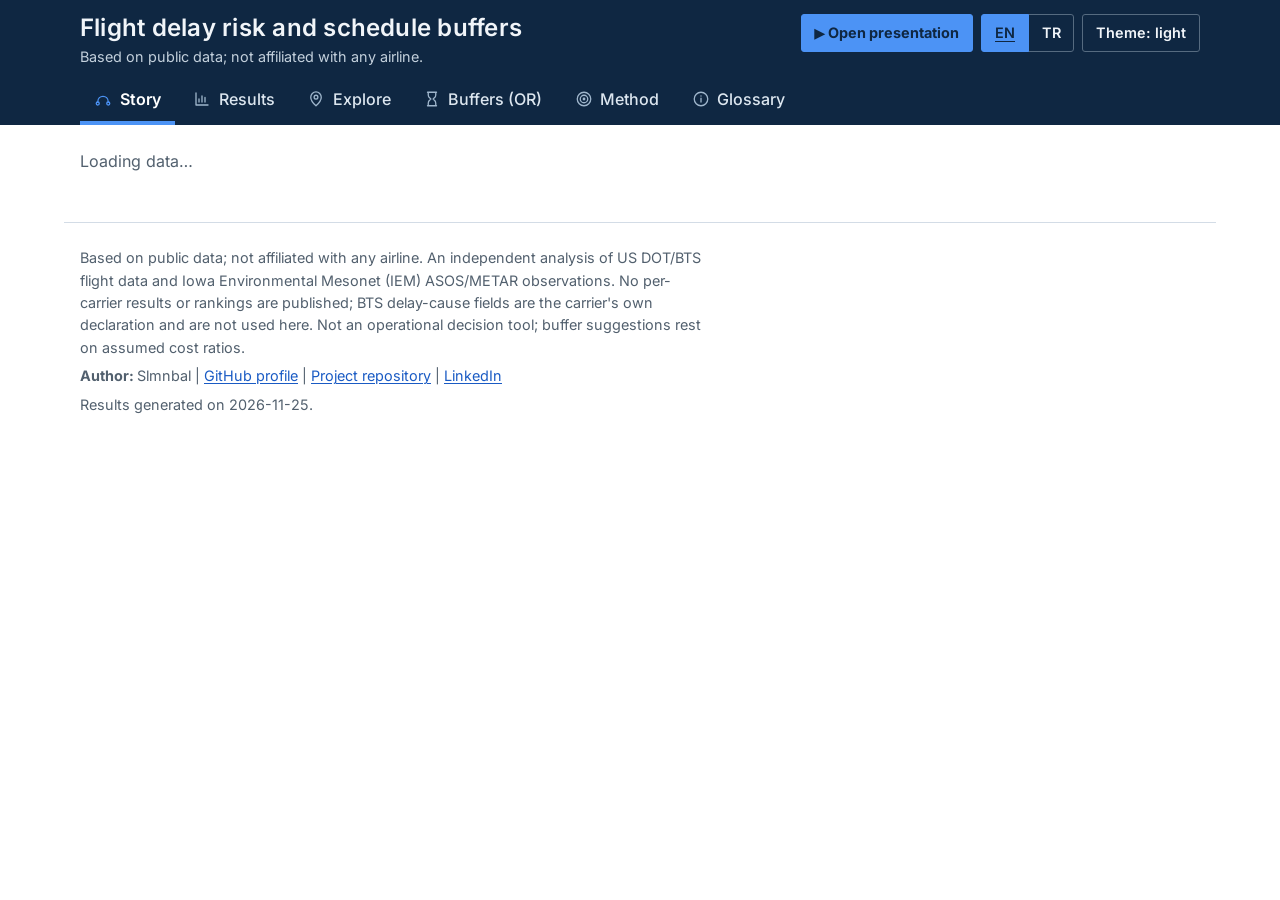
<file: deliverables/src/web/index.html>
<!doctype html>
<html lang="en">
<head>
  <meta charset="utf-8">
  <meta http-equiv="Content-Security-Policy" content="default-src 'self'; script-src 'self'; style-src 'self'; img-src 'self'; font-src 'self'; connect-src 'self'; object-src 'none'; base-uri 'none'; form-action 'none'">
  <meta name="viewport" content="width=device-width, initial-scale=1">
  <meta name="color-scheme" content="light dark">
  <meta name="description" content="How well can public data predict US flight delays, and does that help set better schedules? Not affiliated with any airline.">
  <title>Flight delay risk and schedule buffers</title>
  <link rel="icon" href="./favicon.svg" type="image/svg+xml">
  <link rel="stylesheet" href="./css/style.css">
  <link rel="stylesheet" href="./css/harita.css">
  <script src="./js/theme-init.js"></script>
  <script type="module" src="./js/main.js"></script>
</head>
<body>
  <!-- Sabit metinler İngilizce yazılıdır (varsayılan dil ve JavaScript'siz görünüm). data-t / data-t-aria
       öznitelikleri js/metin.js içindeki anahtarlardır; dil düğmesiyle Türkçeye çevrilir. -->
  <a class="skip" href="#main" id="skip-link" data-t="atla">Skip to content</a>

  <header class="masthead">
    <div class="masthead-inner">
      <div class="brand">
        <h1 id="site-title" data-t="siteBasligi">Flight delay risk and schedule buffers</h1>
        <p class="disclaimer" data-t="sorumluluk">Based on public data; not affiliated with any airline.</p>
      </div>
      <div class="header-tools">
        <a class="btn btn-present" id="open-presentation" href="./sunum/" data-t="sunum.ac">▶ Open presentation</a>
        <div class="lang-switch" role="group" aria-label="Language" data-t-aria="dil.grup">
          <button type="button" class="btn lang-btn" id="lang-en" data-lang="en" lang="en" aria-label="English" aria-pressed="true">EN</button>
          <button type="button" class="btn lang-btn" id="lang-tr" data-lang="tr" lang="tr" aria-label="Türkçe" aria-pressed="false">TR</button>
        </div>
        <button type="button" class="btn theme-btn" id="theme-toggle">Theme: auto</button>
      </div>
    </div>
    <nav aria-label="Sections" class="tabs" data-t-aria="nav">
      <ul>
        <li><a href="#story" data-nav="story"><span class="tab-ico" data-ico="route"></span><span data-t="bolumler.story">Story</span></a></li>
        <li><a href="#results" data-nav="results"><span class="tab-ico" data-ico="chart"></span><span data-t="bolumler.results">Results</span></a></li>
        <li><a href="#explore" data-nav="explore"><span class="tab-ico" data-ico="pin"></span><span data-t="bolumler.explore">Explore</span></a></li>
        <li><a href="#buffers" data-nav="buffers"><span class="tab-ico" data-ico="buffer"></span><span data-t="bolumler.buffers">Buffers (OR)</span></a></li>
        <li><a href="#method" data-nav="method"><span class="tab-ico" data-ico="target"></span><span data-t="bolumler.method">Method</span></a></li>
        <li><a href="#sozluk" data-nav="sozluk"><span class="tab-ico" data-ico="info"></span><span data-t="bolumler.sozluk">Glossary</span></a></li>
      </ul>
    </nav>
  </header>

  <div id="sample-banner" class="sample-banner" role="note" hidden data-t="ornekBanner">
    These files are marked as sample data. The numbers are not real results.
  </div>

  <main id="main" tabindex="-1">
    <noscript>
      <p class="error">This site reads precomputed JSON files with JavaScript. Enable JavaScript to see the results. Based on public data; not affiliated with any airline.</p>
    </noscript>

    <section id="view-story" class="view" aria-labelledby="h-story">
      <h2 id="h-story" class="visually-hidden" tabindex="-1" data-t="bolumler.story">Story</h2>
      <div data-view-body></div>
    </section>

    <section id="view-results" class="view" aria-labelledby="h-results" hidden>
      <h2 id="h-results" tabindex="-1" data-t="bolumler.results">Results</h2>
      <div data-view-body></div>
    </section>

    <section id="view-explore" class="view" aria-labelledby="h-explore" hidden>
      <h2 id="h-explore" tabindex="-1" data-t="bolumler.explore">Explore</h2>
      <div data-view-body></div>
    </section>

    <section id="view-buffers" class="view" aria-labelledby="h-buffers" hidden>
      <h2 id="h-buffers" tabindex="-1" data-t="bolumler.buffers">Buffers (OR)</h2>
      <div data-view-body></div>
    </section>

    <section id="view-method" class="view" aria-labelledby="h-method" hidden>
      <h2 id="h-method" tabindex="-1" data-t="bolumler.method">Method</h2>
      <div data-view-body></div>
    </section>

    <section id="view-sozluk" class="view" aria-labelledby="h-sozluk" hidden>
      <h2 id="h-sozluk" tabindex="-1" data-t="bolumler.sozluk">Glossary</h2>
      <div data-view-body></div>
    </section>
  </main>

  <footer class="site-footer">
    <p id="footer-disclaimer"></p>
    <p id="footer-author"></p>
    <p id="footer-build"></p>
  </footer>
</body>
</html>
</file>
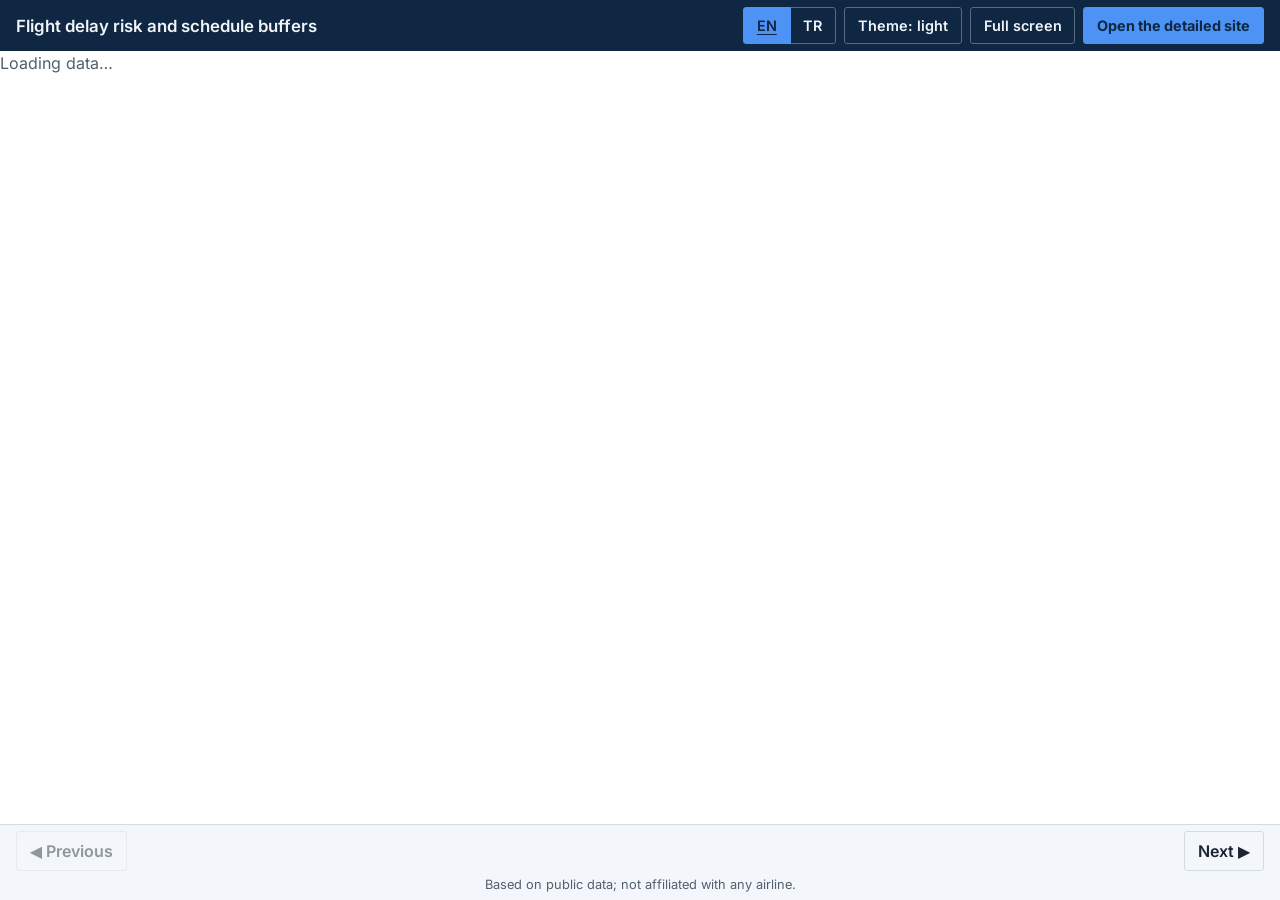
<file: deliverables/src/web/sunum/index.html>
<!doctype html>
<html lang="en">
<head>
  <meta charset="utf-8">
  <meta http-equiv="Content-Security-Policy" content="default-src 'self'; script-src 'self'; style-src 'self'; img-src 'self'; font-src 'self'; connect-src 'self'; object-src 'none'; base-uri 'none'; form-action 'none'">
  <meta name="viewport" content="width=device-width, initial-scale=1">
  <meta name="color-scheme" content="light dark">
  <meta name="description" content="How well can public data predict US flight delays, and does that help set better schedules? Not affiliated with any airline.">
  <title>Flight delay risk and schedule buffers – Presentation</title>
  <link rel="icon" href="../favicon.svg" type="image/svg+xml">
  <link rel="stylesheet" href="../css/style.css">
  <link rel="stylesheet" href="../css/harita.css">
  <link rel="stylesheet" href="./sunum.css">
  <script src="../js/theme-init.js"></script>
  <script type="module" src="./sunum.js"></script>
</head>
<body class="deck-page">
  <!-- Sabit metinler İngilizce yazılıdır (varsayılan dil ve JavaScript'siz görünüm). data-t / data-t-aria
       öznitelikleri ../js/metin.js içindeki anahtarlardır; dil düğmesiyle Türkçeye çevrilir. -->
  <a class="skip" href="#slides" id="skip-link" data-t="atla">Skip to content</a>
  <h1 class="visually-hidden" data-t="sunum.sunum">Presentation</h1>

  <div class="deck">
    <header class="deck-bar">
      <p class="deck-brand" data-t="siteBasligi">Flight delay risk and schedule buffers</p>
      <div class="deck-tools">
        <div class="lang-switch" role="group" aria-label="Language" data-t-aria="dil.grup">
          <button type="button" class="btn lang-btn" id="lang-en" data-lang="en" lang="en" aria-label="English" aria-pressed="true">EN</button>
          <button type="button" class="btn lang-btn" id="lang-tr" data-lang="tr" lang="tr" aria-label="Türkçe" aria-pressed="false">TR</button>
        </div>
        <button type="button" class="btn theme-btn" id="theme-toggle">Theme: auto</button>
        <button type="button" class="btn theme-btn" id="full-btn" aria-pressed="false">Full screen</button>
        <a class="btn btn-present" id="detail-link" href="../" data-t="sunum.detaySite">Open the detailed site</a>
      </div>
    </header>

    <main id="slides" class="slides" tabindex="-1">
      <noscript>
        <p class="error">This presentation reads precomputed JSON files with JavaScript. Enable JavaScript to see it, or open the <a href="../">detailed site</a>. Based on public data; not affiliated with any airline.</p>
      </noscript>
    </main>

    <footer class="deck-nav">
      <button type="button" class="btn nav-btn" id="prev" aria-disabled="true"><span aria-hidden="true">◀</span> <span class="nav-text" data-t="sunum.onceki">Previous</span></button>
      <div class="deck-progress">
        <p class="counter" id="counter" aria-hidden="true"></p>
        <nav aria-label="Slides" data-t-aria="sunum.noktalar"><ol class="dots" id="dots"></ol></nav>
      </div>
      <button type="button" class="btn nav-btn" id="next" aria-disabled="false"><span class="nav-text" data-t="sunum.sonraki">Next</span> <span aria-hidden="true">▶</span></button>
      <p class="deck-disclaimer" data-t="sorumluluk">Based on public data; not affiliated with any airline.</p>
    </footer>
    <p class="visually-hidden" id="live" role="status" aria-live="polite"></p>
  </div>
</body>
</html>
</file>
<file: deliverables/src/web/css/style.css>
/* Flight delay risk and schedule buffers - static site styles.
   Identity: dark apron-ink masthead with an amber accent (kept). Colour tokens live in :root and are
   repeated for the dark theme (media query and [data-theme="dark"]); every group below is defined in all three.
   - Meaning: --good (teal), --warn (amber), --bad (orange-red), --neutral (slate); text-safe on the page surfaces.
   - Risk scale --risk-1 ... --risk-5 (low to high late-arrival rate): yellow, orange, red, crimson. One sequence,
     lightness falls steadily, no green-red pair; the same five steps colour the map dots, route arcs and table.
   - Categorical series --c-a ... --c-f (colour-blind safe set; charts also differ by marker shape or hatch).
   - Map: --sea, --land, --land-line.
   Type: Inter (SIL OFL, bundled in ../fonts, variable weight); nothing is loaded from outside.
   Palette (2026-11-25): light corporate — white page, light grey cards, navy masthead, blue accent. */

@font-face {
  font-family: "Inter";
  font-style: normal;
  font-weight: 100 900;
  font-display: swap;
  src: url("../fonts/inter-latin-wght-normal.woff2") format("woff2");
  unicode-range: U+0000-00FF, U+0131, U+0152-0153, U+02BB-02BC, U+02C6, U+02DA, U+02DC, U+0304, U+0308, U+0329, U+2000-206F, U+20AC, U+2122, U+2191, U+2193, U+2212, U+2215, U+FEFF, U+FFFD;
}
@font-face {
  font-family: "Inter";
  font-style: normal;
  font-weight: 100 900;
  font-display: swap;
  src: url("../fonts/inter-latin-ext-wght-normal.woff2") format("woff2");
  unicode-range: U+0100-02BA, U+02BD-02C5, U+02C7-02CC, U+02CE-02D7, U+02DD-02FF, U+0304, U+0308, U+0329, U+1D00-1DBF, U+1E00-1E9F, U+1EF2-1EFF, U+2020, U+20A0-20AB, U+20AD-20C0, U+2113, U+2C60-2C7F, U+A720-A7FF;
}

:root {
  color-scheme: light;
  --ink: #0F2742;
  --tarmac: #FFFFFF;
  --blue: #1F6FEB;
  --orange: #B84C00;
  --amber: #4C93F5;
  --slate: #52606E;

  --bg: var(--tarmac);
  --surface: #F3F6FA;
  --surface-2: #E6ECF3;
  --text: #1B2430;
  --muted: var(--slate);
  --line: #D3DCE6;
  --link: #1A5BC4;
  --focus: #1F6FEB;
  --accent: #1A5BC4;

  --good: #0B6B63;
  --warn: #8A5A00;
  --bad: #B03410;
  --neutral: #52606E;

  --risk-0: #8A97A4;
  --risk-1: #FCE08B;
  --risk-2: #F9B04A;
  --risk-3: #EE7A2B;
  --risk-4: #D13F1F;
  --risk-5: #8E1B3A;

  --c-a: #0072B2;
  --c-b: #B84C00;
  --c-c: #5C6B7A;
  --c-d: #00805F;
  --c-e: #A8337F;
  --c-f: #946200;

  --sea: #D6E6F2;
  --land: #FBFAF6;
  --land-line: #8FA3B6;

  --pass-bg: #D5EFEA;
  --pass-fg: #064E48;
  --fail-bg: #FADBD0;
  --fail-fg: #7A2208;
  --na-bg: #E3E8ED;
  --na-fg: #3E4A57;

  --font-body: "Inter", system-ui, -apple-system, "Segoe UI", Roboto, "Helvetica Neue", Arial, sans-serif;
  --font-head: "Inter", system-ui, -apple-system, "Segoe UI", Roboto, "Helvetica Neue", Arial, sans-serif;
  --wrap: 72rem;
}

@media (prefers-color-scheme: dark) {
  :root:not([data-theme="light"]) {
    color-scheme: dark;
    --bg: #0C151E;
    --surface: #142130;
    --surface-2: #1B2D40;
    --text: #E4EAF0;
    --muted: #A7B5C3;
    --line: #2A3C4F;
    --link: #8CC8F2;
    --focus: #FFD24A;
    --accent: #FFC93C;
    --good: #2DD4BF;
    --warn: #FFC93C;
    --bad: #FF8A5C;
    --neutral: #A7B5C3;
    --risk-0: #7D8B99;
    --risk-1: #F7E7A1;
    --risk-2: #F5B454;
    --risk-3: #EE7D3E;
    --risk-4: #E4484F;
    --risk-5: #D2418F;
    --c-a: #56B4E9;
    --c-b: #FF9A4D;
    --c-c: #A7B5C3;
    --c-d: #3CCB9D;
    --c-e: #E58AC3;
    --c-f: #F2C14E;
    --sea: #0A1826;
    --land: #182A3C;
    --land-line: #4A647D;
    --pass-bg: #0F3F3B;
    --pass-fg: #A8F0E4;
    --fail-bg: #4D2012;
    --fail-fg: #FFD2C2;
    --na-bg: #22303F;
    --na-fg: #C3CED9;
  }
}

:root[data-theme="dark"] {
  color-scheme: dark;
  --bg: #0C151E;
  --surface: #142130;
  --surface-2: #1B2D40;
  --text: #E4EAF0;
  --muted: #A7B5C3;
  --line: #2A3C4F;
  --link: #8CC8F2;
  --focus: #FFD24A;
  --accent: #FFC93C;
  --good: #2DD4BF;
  --warn: #FFC93C;
  --bad: #FF8A5C;
  --neutral: #A7B5C3;
  --risk-0: #7D8B99;
  --risk-1: #F7E7A1;
  --risk-2: #F5B454;
  --risk-3: #EE7D3E;
  --risk-4: #E4484F;
  --risk-5: #D2418F;
  --c-a: #56B4E9;
  --c-b: #FF9A4D;
  --c-c: #A7B5C3;
  --c-d: #3CCB9D;
  --c-e: #E58AC3;
  --c-f: #F2C14E;
  --sea: #0A1826;
  --land: #182A3C;
  --land-line: #4A647D;
  --pass-bg: #0F3F3B;
  --pass-fg: #A8F0E4;
  --fail-bg: #4D2012;
  --fail-fg: #FFD2C2;
  --na-bg: #22303F;
  --na-fg: #C3CED9;
}

*, *::before, *::after { box-sizing: border-box; }
[hidden] { display: none !important; }

html { font-size: 100%; -webkit-text-size-adjust: 100%; }

body {
  margin: 0;
  background: var(--bg);
  color: var(--text);
  font-family: var(--font-body);
  font-size: 1rem;
  line-height: 1.55;
}

h1, h2, h3, h4 { font-family: var(--font-head); line-height: 1.2; margin: 0; }
h2 { font-size: 1.75rem; font-weight: 600; }
h3 { font-size: 1.25rem; font-weight: 600; }
h4 { font-size: 1.05rem; font-weight: 600; }
p { margin: 0; }
p, li, dd { max-width: 70ch; }

a { color: var(--link); text-underline-offset: 0.15em; }

:focus-visible { outline: 3px solid var(--focus); outline-offset: 2px; }
h2:focus, main:focus { outline: none; }

.skip {
  position: absolute; left: 0.5rem; top: -4rem; z-index: 10;
  background: var(--amber); color: var(--ink); padding: 0.5rem 0.9rem; font-weight: 600;
}
.skip:focus { top: 0.5rem; }

.visually-hidden {
  position: absolute; width: 1px; height: 1px; margin: -1px; padding: 0;
  overflow: hidden; clip: rect(0 0 0 0); white-space: nowrap; border: 0;
}

.muted { color: var(--muted); }
.num { text-align: right; font-variant-numeric: tabular-nums; }

/* Masthead and section tabs */
.masthead { background: var(--ink); color: #F1F5F9; }
.masthead :focus-visible { outline-color: var(--amber); }
.masthead-inner {
  max-width: var(--wrap); margin: 0 auto; padding: 0.9rem 1rem 0.5rem;
  display: flex; gap: 1rem; align-items: flex-start; justify-content: space-between;
}
.brand h1 { font-size: 1.5rem; font-weight: 600; letter-spacing: 0.01em; }
.disclaimer { color: #C3D0DC; font-size: 0.9rem; margin-top: 0.15rem; }

.tabs { max-width: var(--wrap); margin: 0 auto; padding: 0 1rem; overflow-x: auto; }
.tabs ul { list-style: none; margin: 0; padding: 0; display: flex; gap: 0.25rem; min-width: max-content; }
.tabs li { max-width: none; }
.tabs a {
  display: flex; align-items: center; gap: 0.45rem; padding: 0.7rem 0.9rem 0.6rem; color: #DCE6EF; text-decoration: none;
  border-bottom: 4px solid transparent; font-weight: 500;
}
.tabs a:hover { color: #FFFFFF; border-bottom-color: #566B80; }
.tabs a[aria-current="page"] { color: #FFFFFF; border-bottom-color: var(--amber); font-weight: 600; }
.tab-ico { display: inline-flex; color: #9FB6CC; }
.tabs a:hover .tab-ico { color: #FFFFFF; }
.tabs a[aria-current="page"] .tab-ico { color: var(--amber); }

/* Icons (js/simgeler.js): decorative, take the colour of the text next to them */
.ico { flex: none; vertical-align: -0.2em; }
.with-ico { display: flex; align-items: center; gap: 0.5rem; }
.with-ico .ico { color: var(--accent); }
.note-ico { display: flex; align-items: flex-start; gap: 0.5rem; }
.note-ico .ico { margin-top: 0.2em; color: var(--accent); }

.sample-banner { background: var(--amber); color: var(--ink); padding: 0.6rem 1rem; text-align: center; font-weight: 600; }

/* Layout */
main { max-width: var(--wrap); margin: 0 auto; padding: 1.5rem 1rem 3rem; }
.view > h2 { margin-bottom: 1.25rem; }
[data-view-body] > * + * { margin-top: 2rem; }
.stack > * + * { margin-top: 0.9rem; }

.site-footer { border-top: 1px solid var(--line); padding: 1.5rem 1rem 2.5rem; color: var(--muted); font-size: 0.9rem; max-width: var(--wrap); margin: 0 auto; }
.site-footer p + p { margin-top: 0.4rem; }

/* Buttons and form controls */
.btn {
  font: inherit; font-size: 0.9rem; font-weight: 600; cursor: pointer;
  background: var(--surface); color: var(--text); border: 1px solid var(--line);
  padding: 0.4rem 0.8rem; border-radius: 3px;
}
.btn:hover { border-color: var(--blue); }
.theme-btn { background: transparent; color: #F1F5F9; border-color: #566B80; flex: none; }
.theme-btn:hover { border-color: #FFFFFF; }

.controls { display: flex; flex-wrap: wrap; gap: 0.75rem 1.25rem; align-items: flex-end; }
.field { display: flex; flex-direction: column; gap: 0.25rem; font-size: 0.9rem; font-weight: 600; min-width: 11rem; }
.field select {
  font: inherit; font-weight: 400; color: var(--text); background: var(--surface);
  border: 1px solid var(--muted); border-radius: 3px; padding: 0.4rem 0.5rem; max-width: 100%;
}

/* Notices */
.notice { border-left: 5px solid var(--c-a); background: var(--surface); padding: 0.7rem 0.9rem; }
.notice.warn { border-left-color: var(--bad); }
.notice > .ico { float: left; margin: 0.15em 0.6rem 0 0; color: var(--c-a); }
.notice.warn > .ico { color: var(--bad); }
.notice > .ico + span { display: block; overflow: hidden; }
main section > h3 { border-left: 5px solid var(--amber); padding-left: 0.6rem; }
.story-step > h3 { border-left: 0; padding-left: 0; }
.notice strong { font-weight: 700; }
.note { color: var(--muted); font-size: 0.9rem; }
.status { color: var(--muted); }
.error { border-left: 5px solid var(--orange); background: var(--fail-bg); color: var(--fail-fg); padding: 0.8rem 1rem; }
.error p + p { margin-top: 0.5rem; }
.error .btn { margin-top: 0.75rem; }

/* Story hero: one question, three findings, one chart (dark board, amber accents) */
.hero { background: var(--ink); color: #E8EEF4; padding: 1.5rem 1.25rem 1.5rem; display: grid; gap: 1.25rem; }
.hero-q { font-family: var(--font-head); font-size: 1.7rem; line-height: 1.25; font-weight: 600; max-width: 34ch; color: #FFFFFF; }
.findings { list-style: none; margin: 0; padding: 0; display: grid; grid-template-columns: repeat(auto-fit, minmax(15rem, 1fr)); gap: 1rem; }
.finding { max-width: none; background: #1B2D40; border-top: 4px solid var(--amber); padding: 0.8rem 1rem 1rem; display: flex; flex-direction: column; gap: 0.3rem; }
.finding-label { font-weight: 600; color: #C3D0DC; font-size: 0.95rem; }
.finding-big { font-family: var(--font-head); font-size: 2.2rem; font-weight: 700; line-height: 1.1; color: var(--amber); font-variant-numeric: tabular-nums; }
.finding-text { color: #E8EEF4; }
.hero-figure { margin: 0; }
.hero-figure figcaption { margin-bottom: 0.4rem; }
.hero .note { color: #C3D0DC; }
.hero .chart-box { max-width: 42rem; }
.scope { color: #C3D0DC; }
.hero-actions { display: flex; flex-wrap: wrap; gap: 0.75rem; max-width: none; }
.hero .btn { background: transparent; color: #FFFFFF; border-color: #8CA0B3; }
.hero .btn:hover { border-color: #FFFFFF; }
.hero .btn-primary { background: var(--amber); color: var(--ink); border-color: var(--amber); }
.hero .btn:focus-visible { outline-color: var(--amber); }
a.btn { display: inline-block; text-decoration: none; }
.story-steps { margin-top: 2rem; }
.story-steps:focus { outline: none; }
.story-steps > * + * { margin-top: 2rem; }

.facts { display: grid; grid-template-columns: repeat(auto-fit, minmax(13rem, 1fr)); gap: 0.75rem 1.5rem; margin: 1.25rem 0 0; padding: 0; }
.facts div { border-top: 3px solid var(--amber); padding-top: 0.4rem; }
.facts dt { color: var(--muted); font-size: 0.85rem; }
.facts dd { margin: 0; font-weight: 600; font-variant-numeric: tabular-nums; }

/* Collapsible sections (Results, Explore, Buffers, Method) */
.fold { border: 1px solid var(--line); border-left: 5px solid var(--amber); background: var(--surface); }
.fold > summary { cursor: pointer; padding: 0.7rem 0.9rem; font-weight: 600; display: flex; flex-direction: column; gap: 0.15rem; }
.fold > summary::marker { color: var(--blue); }
.fold-title { font-family: var(--font-head); font-size: 1.1rem; }
.fold-sub { font-weight: 400; color: var(--muted); font-size: 0.92rem; }
.fold-body { padding: 0.25rem 0.9rem 1rem; }
.folds > * + * { margin-top: 0.6rem; }
.about-box { border-left: 5px solid var(--amber); background: var(--surface); padding: 0.9rem 1rem; margin-top: 2rem; }
.about-links a { white-space: nowrap; }
.explore-routes { margin-top: 2rem; }
.explore-routes h3:focus { outline: none; }

.board { width: 100%; border-collapse: collapse; background: var(--ink); color: #E8EEF4; font-size: 0.95rem; }
.board caption { text-align: left; padding: 0.7rem 0.9rem; background: #0B1722; color: #C3D0DC; font-weight: 600; caption-side: top; }
.board th, .board td { padding: 0.55rem 0.9rem; text-align: left; vertical-align: baseline; }
.board thead th { color: #9FB1C2; font-weight: 500; font-size: 0.85rem; border-bottom: 2px solid var(--amber); }
.board tbody tr + tr > * { border-top: 1px solid #2B3D50; }
.board tbody th { font-weight: 500; }
.board td.num { font-size: 1.1rem; font-weight: 600; white-space: nowrap; }
.board td.ci { color: #C3D0DC; white-space: nowrap; }
.board td.ref { color: #C3D0DC; }
.board-wrap { overflow-x: auto; }

/* Acceptance criteria */
.criteria { list-style: none; margin: 1rem 0 0; padding: 0; border-top: 1px solid var(--line); }
.criteria > li { max-width: none; display: grid; grid-template-columns: 3.2rem 1fr auto; gap: 0.25rem 0.75rem; align-items: baseline; padding: 0.7rem 0.5rem; border-bottom: 1px solid var(--line); }
.criteria > li.is-fail { border-left: 5px solid var(--bad); background: var(--surface); }
.criteria .cid { font-family: var(--font-head); font-weight: 700; font-size: 1.05rem; }
.criteria .ctitle { font-weight: 500; }
.criteria details { grid-column: 2 / -1; font-size: 0.9rem; color: var(--muted); }
.criteria summary { cursor: pointer; }
.badge { display: inline-flex; align-items: center; gap: 0.35rem; padding: 0.15rem 0.65rem 0.15rem 0.5rem; border-radius: 3px; font-size: 0.9rem; font-weight: 700; white-space: nowrap; }
.badge.pass { background: var(--pass-bg); color: var(--pass-fg); }
.badge.fail { background: var(--fail-bg); color: var(--fail-fg); }
.badge.na { background: var(--na-bg); color: var(--na-fg); }

.points { padding-left: 1.2rem; }
.points li { margin-top: 0.4rem; }

/* Generic tables */
.table-wrap { overflow-x: auto; border: 1px solid var(--line); background: var(--surface); max-width: 100%; }
.table-wrap:focus-visible { outline-offset: -3px; }
table.data { border-collapse: collapse; width: 100%; font-size: 0.9rem; }
table.data caption { text-align: left; padding: 0.55rem 0.7rem; font-weight: 600; }
table.data th, table.data td { padding: 0.4rem 0.65rem; border-bottom: 1px solid var(--line); text-align: left; vertical-align: baseline; white-space: nowrap; }
table.data thead th { background: var(--surface-2); font-weight: 600; }
table.data tr.group-row th { text-align: center; font-size: 0.8rem; color: var(--muted); border-left: 1px solid var(--line); }
table.data tr.group-row th:first-child { border-left: 0; }
table.data th.num, table.data td.num { text-align: right; font-variant-numeric: tabular-nums; }
table.data tbody tr:nth-child(even) { background: color-mix(in srgb, var(--surface-2) 45%, transparent); }
table.data tbody th { font-weight: 600; }
table.data .np { color: var(--muted); font-style: italic; }
table.sticky-first th:first-child, table.sticky-first td:first-child { position: sticky; left: 0; background: var(--surface); z-index: 1; }
table.sticky-first thead th:first-child { background: var(--surface-2); }
button.sort { font: inherit; font-weight: 600; color: inherit; background: none; border: 0; padding: 0; cursor: pointer; text-align: inherit; }
button.sort .arrow { display: inline-block; min-width: 1em; color: var(--muted); }
button.sort:hover { text-decoration: underline; }
.table-status { margin-top: 0.5rem; color: var(--muted); font-size: 0.9rem; }
.table-more { margin-top: 0.5rem; }
.link-btn { font: inherit; color: var(--link); background: none; border: 0; padding: 0; cursor: pointer; text-decoration: underline; text-underline-offset: 0.15em; font-weight: 600; }

/* Charts and map */
.chart-box { background: var(--surface); border: 1px solid var(--line); padding: 0.5rem; max-width: 46rem; }
.chart-box.wide { max-width: none; }
.chart { display: block; width: 100%; height: auto; }
.chart text { font-family: var(--font-body); font-size: 12px; fill: var(--muted); }
.chart .grid { stroke: var(--line); stroke-width: 1; }
.chart .axis { stroke: var(--muted); stroke-width: 1.2; }
.chart .diag { stroke: var(--muted); stroke-width: 1.2; stroke-dasharray: 2 4; }
.chart .ref { stroke: var(--text); stroke-width: 1.2; stroke-dasharray: 6 4; }
.chart text.ref-label { fill: var(--text); text-anchor: end; }
.chart text.axis-title { fill: var(--text); text-anchor: middle; font-size: 12.5px; }
.chart text.bar-val { fill: var(--text); }
.chart .bar { fill: var(--c-a); }
.chart .bar.neg { fill: var(--c-b); }
.chart.mini { display: inline-block; width: 150px; height: 22px; vertical-align: middle; }

.ser { --sc: var(--c-a); }
.ser-a { --sc: var(--c-a); }
.ser-b { --sc: var(--c-b); }
.ser-c { --sc: var(--c-c); }
.ser-d { --sc: var(--c-d); }
.ser-e { --sc: var(--c-e); }
.ser-f { --sc: var(--c-f); }
.ser .line { fill: none; stroke: var(--sc); stroke-width: 2.2; }
.ser.dashed .line { stroke-dasharray: 7 4; }
.ser .mk { fill: var(--sc); stroke: var(--sc); stroke-width: 1.5; }
.ser.hollow .mk { fill: var(--surface); }

.legend { list-style: none; margin: 0.6rem 0 0; padding: 0; display: flex; flex-wrap: wrap; gap: 0.35rem 1.25rem; font-size: 0.9rem; }
.legend li { display: flex; align-items: center; gap: 0.4rem; max-width: none; }
.swatch { flex: none; }

/* Map: sea (background) and land (state fill) differ softly; the graticule is a faint dotted line that only
   shows over the sea (land is drawn on top of it). */
.map-box { background: var(--sea); border: 1px solid var(--line); }
.map { display: block; width: 100%; height: auto; }
.map .map-bg { fill: var(--sea); }
.map .grid { fill: none; stroke: var(--land-line); stroke-width: 0.8; stroke-opacity: 0.4; stroke-dasharray: 1 5; stroke-linecap: round; }
.map text { font-family: var(--font-body); }
.map .grid-label { font-size: 11px; fill: var(--muted); }
.map .state { fill: var(--land); stroke: var(--land-line); stroke-width: 0.7; stroke-linejoin: round; }
.map .leader { stroke: var(--muted); stroke-width: 1; }
.map .pt { cursor: pointer; }
.map .pt:focus { outline: none; }
.pt .dot, .legend-svg .dot { stroke: var(--text); stroke-width: 1.2; fill: var(--surface); }
.pt.sel .dot { stroke-width: 2.6; }
.pt.hidden-pt .dot { fill: none; stroke-dasharray: 3 2; }
.map .pt .ring { fill: none; stroke: transparent; stroke-width: 3; }
.map .pt:hover .ring { stroke: var(--muted); }
.map .pt.sel .ring, .map .pt:focus-visible .ring { stroke: var(--focus); }
.map .pt-label { font-size: 11px; font-weight: 600; fill: var(--text); paint-order: stroke; stroke: var(--land); stroke-width: 3px; stroke-linejoin: round; pointer-events: none; }

/* Risk scale: five steps, shared by dots, arcs, table bars and the legend (class number = step) */
.dot.r1, .arc-end.r1, .cbar-fill.r1 { fill: var(--risk-1); }
.dot.r2, .arc-end.r2, .cbar-fill.r2 { fill: var(--risk-2); }
.dot.r3, .arc-end.r3, .cbar-fill.r3 { fill: var(--risk-3); }
.dot.r4, .arc-end.r4, .cbar-fill.r4 { fill: var(--risk-4); }
.dot.r5, .arc-end.r5, .cbar-fill.r5 { fill: var(--risk-5); }
.arc-end.r0 { fill: var(--risk-0); }
.rs0 { stroke: var(--risk-0); }
.rs1 { stroke: var(--risk-1); }
.rs2 { stroke: var(--risk-2); }
.rs3 { stroke: var(--risk-3); }
.rs4 { stroke: var(--risk-4); }
.rs5 { stroke: var(--risk-5); }
.sw.r1 { background: var(--risk-1); }
.sw.r2 { background: var(--risk-2); }
.sw.r3 { background: var(--risk-3); }
.sw.r4 { background: var(--risk-4); }
.sw.r5 { background: var(--risk-5); }
.rb1 { --rb: var(--risk-1); }
.rb2 { --rb: var(--risk-2); }
.rb3 { --rb: var(--risk-3); }
.rb4 { --rb: var(--risk-4); }
.rb5 { --rb: var(--risk-5); }

/* Route arcs: a darker casing keeps pale arcs readable on the pale land in the light theme */
.arc { cursor: pointer; }
.arc:focus { outline: none; }
.arc-hit { fill: none; stroke: transparent; stroke-linecap: round; }
.arc-case { fill: none; stroke: var(--text); stroke-opacity: 0.8; stroke-linecap: round; }
.arc-line { fill: none; stroke-linecap: round; stroke-opacity: 1; }
.arc-glow { display: none; fill: none; stroke-linecap: round; pointer-events: none; }
.arc-end { stroke: var(--text); stroke-width: 1.2; stroke-opacity: 0.9; }
.arc:hover .arc-case { stroke-opacity: 1; }
.arc:focus .arc-case { stroke: var(--focus); stroke-opacity: 1; }
.map .tip { pointer-events: none; }
.map .tip.off { display: none; }
.map .tip-bg { fill: var(--surface); stroke: var(--text); stroke-width: 1; }
.map .tip-head { font-size: 12px; font-weight: 700; fill: var(--text); }
.map .tip-line { font-size: 12px; fill: var(--text); }

/* Map legend: colour strip, size key, arc key */
.map-legend { display: grid; gap: 0.7rem; background: var(--surface); border: 1px solid var(--line); padding: 0.7rem 0.9rem; }
.legend-row { display: flex; align-items: center; gap: 0.6rem; flex-wrap: wrap; font-size: 0.9rem; }
.legend-row.legend-col { flex-direction: column; align-items: stretch; gap: 0.3rem; }
.legend-group { display: grid; gap: 0.5rem; }
.legend-title { font-weight: 600; }
.legend-svg { flex: none; }
.risk-strip { list-style: none; margin: 0; padding: 0; display: flex; gap: 2px; max-width: 30rem; }
.risk-strip li { flex: 1 1 0; min-width: 0; max-width: none; display: flex; flex-direction: column; gap: 0.2rem; }
.sw { display: block; height: 0.9rem; border-radius: 2px; box-shadow: inset 0 0 0 1px color-mix(in srgb, var(--text) 45%, transparent); }
.sw-label { font-size: 0.78rem; color: var(--muted); text-align: center; white-space: nowrap; }

.detail { background: var(--surface); border: 1px solid var(--line); border-top: 4px solid var(--amber); padding: 0.8rem 1rem; }
.detail h3 { margin-bottom: 0.4rem; }
.detail dl { margin: 0.6rem 0 0; display: grid; grid-template-columns: 1fr auto; gap: 0.25rem 1rem; }
.detail dt { color: var(--muted); }
.detail dd { margin: 0; text-align: right; font-variant-numeric: tabular-nums; font-weight: 600; }
.detail { border-top-color: var(--accent); }
.detail dd { color: var(--text); }

/* Explore: summary cards (icon, title, big number, one line) */
.explore-cards:empty { display: none; }
.explore-cards { margin-top: 2rem; }
.tone-good { --tone: var(--good); }
.tone-warn { --tone: var(--warn); }
.tone-bad { --tone: var(--bad); }
.tone-neutral { --tone: var(--neutral); }
.stat-grid { list-style: none; margin: 0; padding: 0; display: grid; grid-template-columns: repeat(auto-fit, minmax(14.5rem, 1fr)); gap: 1rem; }
.stat-card { max-width: none; min-width: 0; background: var(--surface); border: 1px solid var(--line); border-top: 5px solid var(--tone, var(--neutral)); padding: 0.8rem 1rem 1rem; display: flex; flex-direction: column; gap: 0.35rem; }
.stat-ico { display: inline-grid; place-items: center; align-self: flex-start; width: 2.5rem; height: 2.5rem; border-radius: 50%; color: var(--tone, var(--neutral)); background: color-mix(in srgb, var(--tone, var(--neutral)) 14%, var(--surface)); }
.stat-card h4 { font-size: 1rem; }
.stat-big { font-family: var(--font-head); font-size: 1.9rem; font-weight: 700; line-height: 1.1; font-variant-numeric: tabular-nums; overflow-wrap: anywhere; }
.stat-note { font-size: 0.9rem; color: var(--muted); }
.stat-row { display: flex; align-items: flex-start; gap: 0.5rem; max-width: none; }
.stat-row .ico { margin-top: 0.15rem; color: var(--tone, var(--neutral)); }

/* Explore: route table (risk badge, small bars, plain column titles with a small technical tag) */
.p-legend { background: var(--surface); border: 1px solid var(--line); border-left: 5px solid var(--c-a); padding: 0.7rem 0.9rem; display: grid; gap: 0.5rem; }
.p-legend-title { display: flex; align-items: center; gap: 0.5rem; }
.p-legend-title .ico { color: var(--c-a); }
.p-list { margin: 0; display: grid; grid-template-columns: repeat(auto-fit, minmax(13rem, 1fr)); gap: 0.5rem 1.2rem; }
.p-list > div { max-width: none; }
.p-list dt { font-weight: 600; }
.p-list dd { margin: 0; color: var(--muted); }
.th-tag { display: inline-block; font-size: 0.7rem; font-weight: 600; line-height: 1.35; color: var(--muted); border: 1px solid var(--line); border-radius: 3px; padding: 0 0.3rem; font-variant-numeric: tabular-nums; }
.th-stack { display: inline-flex; flex-direction: column; align-items: flex-start; gap: 0.15rem; max-width: 9.5rem; white-space: normal; }
table.data th.num .th-stack { align-items: flex-end; }
.th-main { display: inline-flex; align-items: center; gap: 0.3rem; text-align: inherit; }
.th-ico .ico { color: var(--accent); }
.risk-cell, .q-cell, .buf-cell { display: inline-flex; align-items: center; gap: 0.5rem; }
.buf-cell .ico { color: var(--accent); }
.risk-badge { display: inline-flex; align-items: center; gap: 0.25rem; padding: 0.05rem 0.45rem 0.05rem 0.3rem; border: 1px solid var(--line); border-left: 5px solid var(--rb, var(--neutral)); border-radius: 3px; font-size: 0.78rem; font-weight: 700; background: var(--surface); color: var(--text); }
.cbar { flex: none; display: block; }
.cbar-bg { fill: var(--surface-2); }
.qbar-fill.late { fill: var(--c-a); }
.qbar-fill.early { fill: var(--c-f); }
.qbar-zero { stroke: var(--text); stroke-width: 1; }

details.data-table { margin-top: 0.75rem; }
details.data-table summary { cursor: pointer; font-weight: 600; }
details.data-table .table-wrap { margin-top: 0.5rem; }

.two-col { display: grid; gap: 1.5rem; grid-template-columns: minmax(0, 1fr); }
@media (min-width: 62rem) { .two-col { grid-template-columns: minmax(0, 1fr) minmax(0, 1fr); } }

/* Sözlük */
.gloss-input { font: inherit; font-weight: 400; color: var(--text); background: var(--surface); border: 1px solid var(--muted); border-radius: 3px; padding: 0.4rem 0.5rem; width: 100%; min-width: 14rem; }
.gloss-field { min-width: 16rem; flex: 1 1 16rem; max-width: 28rem; }
.gloss-group h3 { border-bottom: 3px solid var(--amber); padding-bottom: 0.3rem; }
.gloss-list { margin: 0; }
.term { max-width: none; padding: 0.75rem 0.5rem; border-bottom: 1px solid var(--line); scroll-margin-top: 1rem; }
.term:focus { outline: none; }
.term.is-target { border-left: 5px solid var(--amber); background: var(--surface); }
.term dt { font-family: var(--font-head); font-weight: 600; font-size: 1.05rem; }
.term dt a { color: inherit; }
.term dd { margin: 0.25rem 0 0; }
.term .where { color: var(--muted); font-size: 0.92rem; }
.term-link { white-space: nowrap; }

.source-list { list-style: none; margin: 0; padding: 0; }
.source-list li { max-width: none; padding: 0.7rem 0; border-top: 1px solid var(--line); }
.source-list li:last-child { border-bottom: 1px solid var(--line); }
.source-list .src-url { color: var(--muted); font-size: 0.9rem; overflow-wrap: anywhere; }

/* Language switch (TR | EN) */
.header-tools { display: flex; gap: 0.5rem; align-items: center; flex-wrap: wrap; justify-content: flex-end; }
.lang-switch { display: inline-flex; flex: none; }
.lang-btn { background: transparent; color: #F1F5F9; border-color: #566B80; border-radius: 0; min-width: 2.75rem; min-height: 2.25rem; }
.lang-btn:first-child { border-radius: 3px 0 0 3px; }
.lang-btn + .lang-btn { margin-left: -1px; border-radius: 0 3px 3px 0; }
.lang-btn:hover { border-color: #FFFFFF; position: relative; }
.lang-btn[aria-pressed="true"] { background: var(--amber); color: var(--ink); border-color: var(--amber); text-decoration: underline; text-underline-offset: 0.2em; position: relative; }
.masthead .lang-btn:focus-visible { outline-color: #FFFFFF; position: relative; z-index: 1; }

/* Story: steps, pictograph, slider */
.lede { font-size: 1.1rem; max-width: 62ch; }
.story-step { border-top: 3px solid var(--amber); padding-top: 1rem; }
.story-step > h3 { display: flex; align-items: center; gap: 0.7rem; font-size: 1.3rem; }
.step-ico { color: var(--accent); }
.step-no { flex: none; display: inline-grid; place-items: center; width: 2.1rem; height: 2.1rem; border-radius: 50%; background: var(--ink); color: var(--amber); font-family: var(--font-head); font-weight: 700; font-size: 1.05rem; }
.fact { font-weight: 600; font-size: 1.05rem; border-left: 4px solid var(--amber); padding-left: 0.75rem; }

.picto-pair { display: grid; grid-template-columns: repeat(auto-fit, minmax(11rem, 1fr)); gap: 1rem 2rem; max-width: 34rem; }
.picto-panel { margin: 0; }
.picto-panel figcaption { margin-top: 0.4rem; display: flex; flex-direction: column; gap: 0.1rem; }
.picto-count { font-variant-numeric: tabular-nums; }
.picto { display: block; width: 100%; max-width: 14rem; height: auto; }
.picto .dot.late { fill: var(--c-b); stroke: var(--c-b); stroke-width: 1.5; }
.picto .dot.ok { fill: none; stroke: var(--c-c); stroke-width: 1.5; }

.slider-box { max-width: 40rem; display: flex; flex-direction: column; gap: 0.4rem; }
.slider-label { font-weight: 600; }
.slider-row { display: flex; align-items: center; gap: 1rem; }
.slider { flex: 1 1 auto; min-width: 0; height: 2.25rem; accent-color: var(--blue); cursor: pointer; }
.slider-out { flex: none; min-width: 6.5rem; font-weight: 700; font-size: 1.05rem; font-variant-numeric: tabular-nums; text-align: right; }
.slider-ends { display: flex; justify-content: space-between; color: var(--muted); font-size: 0.85rem; padding-right: 7.5rem; }

.stat-cards { display: grid; grid-template-columns: repeat(auto-fit, minmax(10rem, 1fr)); gap: 0.75rem; margin: 0; padding: 0; max-width: 40rem; }
.stat-cards div { background: var(--surface); border-top: 3px solid var(--blue); padding: 0.5rem 0.7rem; }
.stat-cards dt { color: var(--muted); font-size: 0.85rem; }
.stat-cards dd { margin: 0; font-weight: 700; font-size: 1.15rem; font-variant-numeric: tabular-nums; }

.meters { display: flex; flex-direction: column; gap: 0.6rem; max-width: 40rem; }
.meter-row { display: grid; grid-template-columns: minmax(8rem, 12rem) minmax(0, 1fr) auto; gap: 0.25rem 1rem; align-items: center; }
.meter-row meter { width: 100%; height: 1.2rem; }
.meter-val { font-variant-numeric: tabular-nums; }

.more-links { list-style: none; margin: 0; padding: 0; }
.more-links li { max-width: none; padding: 0.4rem 0; border-top: 1px solid var(--line); }
.more-links li:last-child { border-bottom: 1px solid var(--line); }

/* OR: exploratory section, visibly apart from the main results */
.explore { border: 2px dashed var(--orange); }
.explore-badge { background: var(--fail-bg); color: var(--fail-fg); margin-right: 0.3rem; }
.fold.explore > summary { display: block; }

@media (max-width: 40rem) {
  h2 { font-size: 1.45rem; }
  .hero { padding: 1rem 0.9rem; }
  .hero-q { font-size: 1.3rem; }
  .finding-big { font-size: 1.8rem; }
  .tabs a { padding: 0.65rem 0.7rem 0.55rem; }
  .brand h1 { font-size: 1.25rem; }
  .masthead-inner { flex-direction: column; align-items: stretch; gap: 0.5rem; }
  .header-tools { justify-content: flex-start; }
  .theme-btn { align-self: flex-start; }
  .slider-row { flex-wrap: wrap; gap: 0.25rem 1rem; }
  .slider { flex-basis: 100%; }
  .slider-out { text-align: left; }
  .slider-ends { padding-right: 0; }
  .meter-row { grid-template-columns: minmax(0, 1fr) auto; }
  .meter-row .meter-label { grid-column: 1 / -1; }
  .story-step > h3 { font-size: 1.15rem; align-items: flex-start; }
  .criteria > li { grid-template-columns: 2.6rem 1fr; }
  .criteria .badge { grid-column: 2; justify-self: start; }
  .field { min-width: 100%; }
  .board th, .board td { padding: 0.5rem 0.6rem; }
}

@media (prefers-reduced-motion: reduce) {
  * { animation: none !important; transition: none !important; scroll-behavior: auto !important; }
}

@media (forced-colors: active) {
  .badge { border: 1px solid CanvasText; }
  .map .pt .dot { stroke: CanvasText; }
}

/* Narrow screens: grid/flex children may shrink below their content width (charts scroll inside their box). */
.hero > *, main > *, .story-step > *, .finding { min-width: 0; }
.chart-box { overflow-x: auto; }
.chart-box svg { max-width: 100%; height: auto; }
/* Story slides: one headline, one visual, one or two plain sentences */
.hero-ozet { color: #C3D0DC; max-width: 40rem; }
.slide-fig { margin: 0; display: grid; gap: 0.4rem; }
.slide-fig figcaption { color: var(--muted); font-size: 0.9rem; }
.slide-text { max-width: 46rem; font-size: 1.05rem; }
.details-link { margin: 0; font-size: 0.95rem; }
.picto-big { max-width: 18rem; }
.chart .bar.emph { fill: var(--c-b); stroke: var(--text); stroke-width: 2; }
.chart .col { fill: var(--c-a); }
.chart .col.pred { fill: var(--surface); stroke: var(--c-b); stroke-width: 2; stroke-dasharray: 4 2; }
.chart text.diag-caption { fill: var(--text); font-size: 12.5px; }
.seg.flight, .seg.ok { fill: var(--c-a); }
.seg.delay { fill: var(--c-c); }
.seg.over, .seg.late { fill: var(--c-b); stroke: var(--text); stroke-width: 1.5; }
.seg.col { fill: var(--c-a); }
.seg.pred { fill: var(--surface); stroke: var(--c-b); stroke-width: 2; stroke-dasharray: 4 2; }
.seg.buffer { stroke: var(--c-a); stroke-width: 1.5; }
.seg.saved { stroke: var(--c-d); stroke-width: 1.5; }
.hatch .hatch-bg { fill: var(--surface); }
.hatch-a .hatch-ln { stroke: var(--c-a); stroke-width: 2; }
.hatch-d .hatch-ln { stroke: var(--c-d); stroke-width: 2; }
.key-list { margin-top: 0.3rem; }
.panel-pair { display: grid; grid-template-columns: repeat(auto-fit, minmax(17rem, 1fr)); gap: 1rem; }
.panel-pair > * { min-width: 0; }
.action-cards { list-style: none; margin: 0; padding: 0; display: grid; grid-template-columns: repeat(auto-fit, minmax(15rem, 1fr)); gap: 1rem; }
.action { max-width: none; background: var(--surface); border: 1px solid var(--line); border-top: 4px solid var(--amber); padding: 0.8rem 1rem 1rem; display: flex; flex-direction: column; gap: 0.4rem; }
.action h4 { font-size: 1.05rem; }
.action h4 .ico { color: var(--accent); }
.action p { margin: 0; }
.story-step { scroll-margin-top: 1rem; }
/* Link to the presentation site (header and Story) */
a.btn-present { display: inline-flex; align-items: center; gap: 0.4rem; text-decoration: none; background: var(--amber); color: var(--ink); border-color: var(--amber); font-weight: 700; }
a.btn-present:hover { border-color: #FFFFFF; }
.masthead a.btn-present:focus-visible { outline-color: #FFFFFF; }
.hero a.btn-present { background: var(--amber); color: var(--ink); border-color: var(--amber); }
/* A hidden (unpublished) airport is drawn as a dashed outline only, so a published neighbour under it keeps its colour. */
.map .pt.hidden-pt .dot { fill: none; }
</file>
<file: deliverables/src/web/css/harita.css>
/* Harita bandı: sayfa genişliğinin tamamı, belirgin rota yayları (detay sitesi Keşfet ve sunum harita slaydı).
   Renk skalası (--risk-1 ... --risk-5) style.css'tedir ve değişmez; burada yalnızca yerleşim ve yay
   görünümü vardır. Dış kaynak yok: parlama süzgeci (SVG filter) harita betiği tarafından satır içi kurulur. */

body { overflow-x: clip; }

/* Tam genişlik: ana içerik genişliği sınırının dışına taşar. */
.map-band { position: relative; width: 100vw; margin-left: calc(50% - 50vw); background: var(--sea); border-top: 1px solid var(--line); border-bottom: 1px solid var(--line); }
.map-band .map-box { border: 0; }

/* Dar ekran: paneller haritanın altında, normal akışta. */
.map-overlays { display: grid; gap: 0.75rem; padding: 0.75rem 1rem 1rem; background: var(--bg); }
.map-panel { background: var(--surface); border: 1px solid var(--line); padding: 0.6rem 0.8rem; min-width: 0; }
.map-panel .detail { border: 0; padding: 0; background: none; }
.map-panel .map-legend { border: 0; padding: 0.4rem 0 0; background: none; }
.map-panel .controls { margin: 0; }
.map-panel .field { min-width: 0; }

/* Geniş ekran: harita ~70vh yüksekliğinde; paneller köşelerde yarı saydam. */
@media (min-width: 75rem) {
  .map-band .map-box { height: clamp(28rem, 70vh, 56rem); }
  .map-band .map-box .chart-fill, .map-band .map-box .map { width: 100%; height: 100%; }
  .map-overlays { position: absolute; inset: 0; display: block; padding: 0; background: none; pointer-events: none; }
  .map-panel { position: absolute; pointer-events: auto; max-height: calc(100% - 1.5rem); overflow-y: auto; font-size: 0.88rem; background: color-mix(in srgb, var(--surface) 84%, transparent); }
  .ov-left { top: 0.75rem; left: 0.75rem; width: 19rem; }
  .ov-right { top: 0.75rem; right: 0.75rem; width: 16.5rem; }
  /* Notes sit bottom-right, under the short airport card, so they never cover the legend on the left. */
  .ov-bottom { bottom: 0.75rem; right: 0.75rem; width: 19rem; max-height: 38%; }
  .ov-right { max-height: 55%; }
  .map-panel .risk-strip { max-width: none; }
  .map-panel .sw-label { font-size: 0.66rem; white-space: nowrap; }
}

/* Yaylar: kalın, opak; açık temada ince koyu kontur (arc-case), koyu temada hafif parlama (arc-glow). */
.arc { transition: opacity 0.15s; }
.arcs.has-active .arc:not(.active) { opacity: 0.16; }
.arc.active .arc-case { stroke-opacity: 1; }
.arc.active .arc-end { stroke-opacity: 1; stroke-width: 2; }

@media (prefers-color-scheme: dark) {
  :root:not([data-theme="light"]) .arc-case { stroke: var(--sea); stroke-opacity: 0.85; }
  :root:not([data-theme="light"]) .arc-glow { display: inline; stroke-opacity: 0.6; }
}
:root[data-theme="dark"] .arc-case { stroke: var(--sea); stroke-opacity: 0.85; }
:root[data-theme="dark"] .arc-glow { display: inline; stroke-opacity: 0.6; }

/* Yay çizilirken seçili olmayan havalimanı noktaları solar; üzerine gelince ya da odakta geri döner. */
.map.has-arcs .pt:not(.sel) { opacity: 0.55; }
.map.has-arcs .pt:not(.sel):hover, .map.has-arcs .pt:not(.sel):focus { opacity: 1; }
</file>
<file: deliverables/src/web/sunum/sunum.css>
/* Sunum sitesi: tam ekran slaytlar. Renk ve yazı belirteçleri ../css/style.css'ten gelir (açık/koyu tema, risk
   skalası, amber vurgu); burada yalnızca slayt kabuğu vardır. Sayfa kaymaz: üst çubuk, slayt alanı ve alt çubuk
   100dvh içinde durur; içerik sığmazsa yalnızca slaytın içi kayar. */

body.deck-page { margin: 0; overflow: hidden; }

.deck { height: 100vh; height: 100dvh; display: grid; grid-template-rows: auto minmax(0, 1fr) auto; background: var(--bg); }

/* Üst çubuk */
.deck-bar { background: var(--ink); color: #F1F5F9; display: flex; flex-wrap: wrap; align-items: center; justify-content: space-between; gap: 0.4rem 1rem; padding: 0.45rem 1rem; }
.deck-bar :focus-visible { outline-color: var(--amber); }
.deck-brand { margin: 0; font-family: var(--font-head); font-weight: 600; font-size: 1.05rem; }
.deck-tools { display: flex; flex-wrap: wrap; align-items: center; gap: 0.5rem; }
.deck-bar .btn { min-height: 2.25rem; }

/* Slayt alanı */
main.slides { position: relative; max-width: none; margin: 0; padding: 0; min-height: 0; overflow: hidden; }
.slide { position: absolute; inset: 0; overflow-y: auto; overflow-x: hidden; padding: clamp(0.75rem, 2vw, 1.5rem) clamp(1rem, 3vw, 2.75rem) 1.5rem; opacity: 0; visibility: hidden; transition: opacity 0.25s, visibility 0s linear 0.25s; }
.slide.is-active { opacity: 1; visibility: visible; transition: opacity 0.25s; }
.slide > * { min-width: 0; }

.slide-title { display: flex; align-items: flex-start; gap: 0.7rem; font-size: clamp(1.3rem, 1rem + 1.5vw, 2.3rem); line-height: 1.15; font-weight: 700; max-width: 52rem; }
.slide-title .step-ico { flex: none; margin-top: 0.15em; }
.slide-body { display: grid; grid-template-columns: minmax(0, 1fr); gap: 1.25rem 2rem; margin-top: 1rem; align-items: start; }
@media (min-width: 62rem) { .slide-body { grid-template-columns: minmax(0, 1.7fr) minmax(17rem, 1fr); } }
.slide-main { display: grid; gap: 0.75rem; min-width: 0; align-content: start; }
.slide-main .chart-box { max-width: none; }
.slide-main .slide-fig { min-width: 0; }
.slide .chart text { font-size: 14px; }
.slide .chart text.axis-title { font-size: 14px; }
.slide .slider-box { max-width: none; }
.slide .picto-big { max-width: min(100%, 30rem); margin: 0 auto; }
@media (min-width: 62rem) { .slide .picto-big { max-width: min(100%, calc(100dvh - 18rem)); } }
.slide .picto-pair { max-width: 40rem; }

/* Yan panel */
.slide-panel { background: var(--surface); border: 1px solid var(--line); border-top: 5px solid var(--amber); padding: 1rem 1.1rem; display: grid; gap: 1.1rem; align-content: start; }
.slide-panel section { min-width: 0; }
.slide-panel section > h3 { border-left: 0; padding-left: 0; font-size: 0.95rem; font-weight: 600; color: var(--muted); margin-bottom: 0.4rem; }
.key-nums { margin: 0; display: grid; gap: 0; }
.key-nums > div { max-width: none; padding: 0.5rem 0; border-top: 1px solid var(--line); }
.key-nums > div:first-child { border-top: 0; padding-top: 0; }
.key-nums dt { color: var(--muted); font-size: 0.9rem; }
.key-nums dd { margin: 0; font-family: var(--font-head); font-weight: 700; font-size: 1.3rem; line-height: 1.25; font-variant-numeric: tabular-nums; overflow-wrap: anywhere; }
.pn-how p { font-size: 0.98rem; }
.means-text { font-weight: 600; font-size: 1.05rem; border-left: 4px solid var(--amber); padding-left: 0.75rem; }
.slide-panel .details-link { font-weight: 600; }
.slide-panel .notice { margin: 0; }
.pn-failed ul { margin: 0.4rem 0 0; padding-left: 1.1rem; }
.pn-failed li { margin-top: 0.4rem; }
.swatch-box { display: inline-block; flex: none; width: 22px; height: 14px; border: 2px solid var(--c-a); }
.swatch-box.col { background: var(--c-a); }
.swatch-box.pred { background: var(--surface); border-color: var(--c-b); border-style: dashed; }

/* Harita slaydı: harita yüksekliğe sığar; açıklama haritanın altında */
.slide-map .map-legend { display: flex; flex-wrap: wrap; gap: 0.6rem 1.5rem; align-items: flex-start; }
.slide-map .map-legend .risk-strip { min-width: 15rem; }
@media (min-width: 62rem) {
  .slide-map .map-box { height: clamp(18rem, calc(100dvh - 26rem), 60rem); }
  .slide-map .map-box .map { width: 100%; height: 100%; }
}

/* Kapak: koyu zemin, solda başlık ve kısa özet, sağda 100 daire */
.slide-cover { background: var(--ink); color: #E8EEF4; display: grid; align-items: center; }
.slide-cover .cover-grid { display: grid; grid-template-columns: minmax(0, 1fr); gap: 1.5rem 3rem; align-items: center; width: 100%; max-width: 78rem; margin: 0 auto; }
@media (min-width: 62rem) { .slide-cover .cover-grid { grid-template-columns: minmax(0, 1.5fr) minmax(0, 1fr); } }
.cover-title { font-size: clamp(1.9rem, 1rem + 3.2vw, 3.6rem); line-height: 1.05; font-weight: 700; color: #FFFFFF; max-width: 18ch; }
.cover-q { font-size: clamp(1.05rem, 0.9rem + 0.6vw, 1.45rem); color: #E8EEF4; max-width: 38rem; }
.slide-cover .scope, .slide-cover .note { color: #C3D0DC; }
.cover-brief { border-left: 5px solid var(--amber); padding-left: 0.9rem; }
.cover-brief h3 { color: var(--amber); font-size: 1rem; margin-bottom: 0.3rem; }
.cover-brief ul { margin: 0; padding-left: 1.1rem; }
.cover-brief li { margin-top: 0.3rem; max-width: 40rem; }
.cover-actions { display: flex; flex-wrap: wrap; gap: 0.75rem; max-width: none; }
.slide-cover .btn { background: transparent; color: #FFFFFF; border-color: #8CA0B3; font-size: 1rem; padding: 0.55rem 1rem; text-decoration: none; }
.slide-cover .btn:hover { border-color: #FFFFFF; }
.slide-cover .btn-primary { background: var(--amber); color: var(--ink); border-color: var(--amber); font-weight: 700; }
.slide-cover :focus-visible { outline-color: var(--amber); }
.slide-cover a:not(.btn) { color: #8CC8F2; }
.cover-author { color: #C3D0DC; max-width: none; }
.cover-fig { margin: 0; display: grid; gap: 0.6rem; justify-items: center; }
.cover-fig figcaption { color: #C3D0DC; text-align: center; }
.slide-cover .picto-big { max-width: min(100%, 24rem); }
.slide-cover .picto .dot.late { fill: var(--amber); stroke: var(--amber); }
.slide-cover .picto .dot.ok { stroke: #8CA0B3; }

/* Alt çubuk: önceki, sayaç ve noktalar, sonraki, sorumluluk reddi */
.deck-nav { display: grid; grid-template-columns: auto minmax(0, 1fr) auto; align-items: center; gap: 0.2rem 1rem; padding: 0.4rem 1rem 0.35rem; background: var(--surface); border-top: 1px solid var(--line); }
.nav-btn { min-height: 2.5rem; min-width: 2.75rem; font-size: 1rem; }
.nav-btn[aria-disabled="true"] { opacity: 0.45; cursor: default; }
.deck-progress { display: grid; justify-items: center; gap: 0.05rem; min-width: 0; }
.counter { margin: 0; font-weight: 700; font-variant-numeric: tabular-nums; }
.dots { list-style: none; margin: 0; padding: 0; display: flex; flex-wrap: wrap; justify-content: center; gap: 0.1rem; }
.dots li { max-width: none; }
.dot-btn { position: relative; width: 1.5rem; height: 1.5rem; padding: 0; border: 0; background: transparent; cursor: pointer; }
.dot-btn::before { content: ""; position: absolute; inset: 0.45rem; border-radius: 50%; background: var(--surface-2); border: 1px solid var(--muted); }
.dot-btn[aria-current="true"]::before { inset: 0.28rem; background: var(--accent); border-color: var(--text); }
.deck-disclaimer { grid-column: 1 / -1; margin: 0; max-width: none; text-align: center; font-size: 0.8rem; color: var(--muted); }

@media (max-width: 40rem) {
  .deck-brand { display: none; }
  .deck-bar { padding: 0.35rem 0.6rem; }
  .deck-tools { width: 100%; justify-content: space-between; }
  .slide { padding: 0.6rem 0.8rem 1.2rem; }
  .nav-text { position: absolute; width: 1px; height: 1px; margin: -1px; overflow: hidden; clip: rect(0 0 0 0); white-space: nowrap; }
  .dot-btn { width: 1.1rem; }
  .dot-btn::before { inset: 0.3rem; }
  .dot-btn[aria-current="true"]::before { inset: 0.15rem; }
  .key-nums dd { font-size: 1.15rem; }
}

@media (prefers-reduced-motion: reduce) {
  .slide, .slide.is-active { transition: none; }
}
</file>
